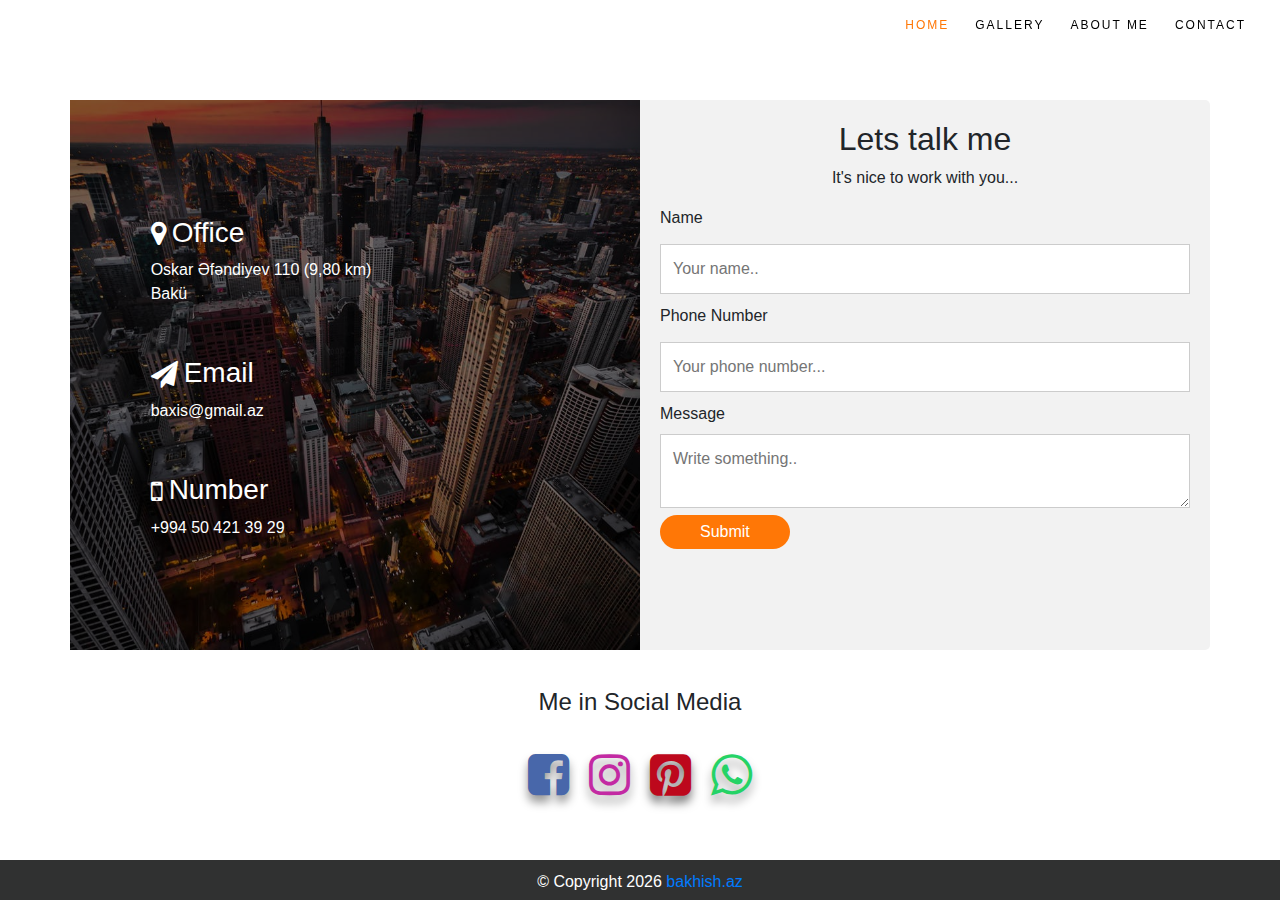
<file: Contact/contact.html>
<!DOCTYPE html>
<html>

<head>
  <meta charset="utf-8">
  <meta name="viewport" content="width=device-width, initial-scale=1, shrink-to-fit=no">
  <link rel="stylesheet" href="style.css">
  <link rel="stylesheet" href="https://stackpath.bootstrapcdn.com/bootstrap/4.3.1/css/bootstrap.min.css">
  <title>Contact-Bakhish</title>
  <link rel="shortcut icon" href="image/favicon.ico" />
  <link href="https://fonts.googleapis.com/css?family=Heebo&display=swap" rel="stylesheet">
  <link rel="stylesheet" href="https://maxcdn.bootstrapcdn.com/font-awesome/4.7.0/css/font-awesome.min.css">
</head>

<body>
  <header>
    <nav class="navbar fixed-top navbar-expand-lg" id="#custom-nav">
      <button class="navbar-toggler" type="button" data-toggle="collapse" data-target="#navbar-baxis"
        aria-controls="navbar-baxis" aria-expanded="false" aria-label="Toggle navigation">
        <span class="navbar-toggler-icon"></span>
      </button>
      <div class="collapse navbar-collapse" id="navbar-baxis">
        <ul class="navbar-nav ml-auto">
          <li class="nav-item ">
            <a href="#" class="nav-link active">Home</a>
          </li>
          <li class="nav-item">
            <a href="#home" class="nav-link">Gallery</a>
          </li>
          <li class="nav-item">
            <a href="#home" class="nav-link">About Me</a>
          </li>
          <li class="nav-item">
            <a href="#" class="nav-link">Contact</a>
          </li>
        </ul>
      </div>
    </nav>
  </header>

  <div class="container">
    <div class="row">
      <div class="column right">
        <ul>
          <li>
            <h3><span class="icon icon-marker"></span>Office</h3>
            <p><a href="#">Oskar Əfəndiyev 110 (9,80 km)<br>Bakü</a></p>
          </li>

          <li>
            <h3><span class="icon icon-email"></span>Email</h3>
            <p><a href="#">baxis@gmail.az</a></p>
          </li>

          <li>
            <h3><span class=" icon icon-number"></span>Number</h3>
            <p>+994 50 421 39 29</p>
          </li>

        </ul>
      </div>
      <div class="column">
        <div style="text-align:center">
          <h2>Lets talk me</h2>
          <p>It's nice to work with you...</p>
        </div>
        <form>
          <label for="name"> Name</label>
          <input type="text" id="name" name="name" placeholder="Your name..">
          <label for="number">Phone Number</label>
          <input type="text" id="number" name="phonenumber" placeholder="Your phone number...">
          <label for="subject">Message</label>
          <textarea id="subject" name="subject" placeholder="Write something.."></textarea>
          <input type="submit" value="Submit">
        </form>
      </div>
    </div>
  </div>

  <!-- Sosial-Media-Icon -->
  <div class="sosial-media">
    <h4 class="sosial-heading">Me in Social Media</h4>
    <div class="sosial-icon">
      <a href="https://www.facebook.com/Baxisferqi"><i class="fa fa-facebook-square ic-fb"></i></a>
      <a href="https://instagram.com/mehemmed_baxis?igshid=1s3u6b8kwbvra"><i class="fa fa-instagram ic-in"></i></a>
      <a href=""><i class="fa fa-pinterest-square ic-pin"></i></a>
      <a href=""><i class="fa fa-whatsapp ic-wp"></i></a>
    </div>
  </div>
  <!-- Sosial-Media-Icon-End -->

  <!-- Footer -->
  <footer>
    <div class="footer-copyright">
      <div>
        &copy;
        <span>Copyright</span>
        <span id="copyright">
          <script>document.getElementById('copyright').appendChild(document.createTextNode(new Date().getFullYear()))</script>
        </span>

        <a href="#">bakhish.az</a>
      </div>
    </div>
  </footer>
  <!-- Footer end -->
  <script src="https://code.jquery.com/jquery-3.3.1.slim.min.js"></script>
  <script src="https://cdnjs.cloudflare.com/ajax/libs/popper.js/1.14.7/umd/popper.min.js"></script>
  <script src="https://stackpath.bootstrapcdn.com/bootstrap/4.3.1/js/bootstrap.min.js"></script>
</body>
</html>
</file>
<file: Contact/style.css>
* {
  box-sizing: border-box;
}

body{
  padding:0;
  margin:0;
}
/* Navbar */
.navbar-nav a {
  font-family: 'Lato', sans-serif;
  text-transform: uppercase;
  letter-spacing: 2px;
  font-size: 12px;
  color:rgb(0, 0, 0);
  margin-right:10px;
}
.navbar-nav a.active, .navbar-nav a:hover {
color: #ff7706 !important;
}
/*Navbar End*/


/* Style inputs */
input[type=text], select, textarea {
  width: 100%;
  padding: 12px;
  border: 1px solid #ccc;
  margin-top: 6px;
  margin-bottom: 10px;
  resize: vertical;
}

input[type=submit] {
  background-color: #ff7706;
  color: white;
  padding: 5px 40px;;
  border: none;
  cursor: pointer;
  font-family: 'Lato', sans-serif;
  border-radius: 30px;
}

input[type=submit]:hover {
  background-color: #ff7706a8;
}

/* Style the container/contact section */
.container {
  border-radius: 5px;
  background-color: #f2f2f2;
  margin-top: 100px;
}

/* Create two columns that float next to eachother */
.column {
  float: left;
  width: 50%;
  padding: 20px;
}

/* Clear floats after the columns */
.row:after {
  content: "";
  display: table;
  clear: both;
}

/* Right column */
.right{
  background-image: url("image/back.png");
  height: 550px;
  background-position: center;
  background-repeat: no-repeat;
  background-size: cover;
  position: relative;
}
.right:after{
  width: 100%;
  height:100%;
  content: "";
  position: absolute;
  top: 0;
  left:0;
  background-color: rgba(0, 0, 0, 0.5);
}
.right ul{
  position: absolute;
  z-index: 2;
  color:#fff;
  list-style: none;
  margin: 0;
  top: 55%;
  left: 30%;
  -ms-transform: translate(-50%, -50%);
  transform: translate(-50%, -50%);
}
.right ul li{
  margin-bottom: 50px;
  font-family: 'Lato', sans-serif;
}
.right ul li a{
  color:#fff;
}
.icon:before{
  font-family: FontAwesome;
  display: inline-block;
  padding-right: 6px;
  vertical-align: middle;
  font-size: 27px;
}
.icon:hover{
  color:#ff7706;
}
.icon-marker:before{content: "\f041";}
.icon-email:before{content: "\f1d8";}
.icon-number:before{content: "\f10b";}

/* Sosial Media */
.sosial-media{
  text-align: center;
  height: 30%;
  margin-top: 3%;
}
.sosial-heading{
  text-align: center;
  font-family: 'Lato', sans-serif;
}
.sosial-icon{
  display: inline-flex;
  align-items: center;
  height: 100px;
}

.sosial-icon i {
  padding: 0px 10px;
  font-size: 3em;
}

.ic-fb{
  color: #4867AA;
  cursor: pointer;
  text-shadow: 0px 7px 10px rgba(0, 0, 0, 0.4);
  transition: all ease-in-out 150ms;
}

.ic-fb:hover{
  margin-top: -10px;
  text-shadow: 0px 16px 10px rgba(0, 0, 0, 0.3);
  transform: translate(0, -8);
}

 .ic-in {
  color: #c32aa3;
  cursor: pointer;
  text-shadow: 0px 7px 10px rgba(0, 0, 0, 0.4);
  transition: all ease-in-out 150ms;
}

 .ic-in:hover {
  margin-top: -10px;
  text-shadow: 0px 16px 10px rgba(0, 0, 0, 0.3);
  transform: translate(0, -8);
}

.ic-pin{
  color: #bd081c;
  cursor: pointer;
  text-shadow: 0px 7px 10px rgba(0, 0, 0, 0.5);
  transition: all ease-in-out 150ms;
}

.ic-pin:hover {
  margin-top: -10px;
  text-shadow: 0px 14px 10px rgba(0, 0, 0, 0.4);
  transform: translate(0, -5);
}
.ic-wp {
  color: #25d366;
  cursor: pointer;
  text-shadow: 0px 7px 10px rgba(0, 0, 0, 0.4);
  transition: all ease-in-out 150ms;
}
.ic-wp:hover {
  margin-top: -10px;
  text-shadow: 0px 16px 10px rgba(0, 0, 0, 0.3);
  transform: translate(0, -8);
}
/* Sosial Media End */
/* Footer */
.footer-copyright{
  position: fixed;
  bottom: 0;
  width: 100%;
  background-color: #303131;
  color:#fff;
  text-align: center;
  height: 40px;
  padding-top: 10px;
}
/* Footer End */

/* Media Query */
@media only screen and (max-width: 600px) {
  .navbar-nav.ml-auto{
      background: rgba(0, 0, 0, 0.5);
      text-align: center;
    }
  .navbar-toggler{
    font-size: 1rem !important;
    background: #fff !important;
    color: rgba(0,0,0,.5) !important;
  }
  .navbar-toggler-icon{
    background-image: url('image/nav-toggle.svg') !important;
    background-position: center;
  }
  .column, input[type=submit] {
    width: 100%;
    margin-top: 0;
  }
}
/* Media Query End */
</file>
